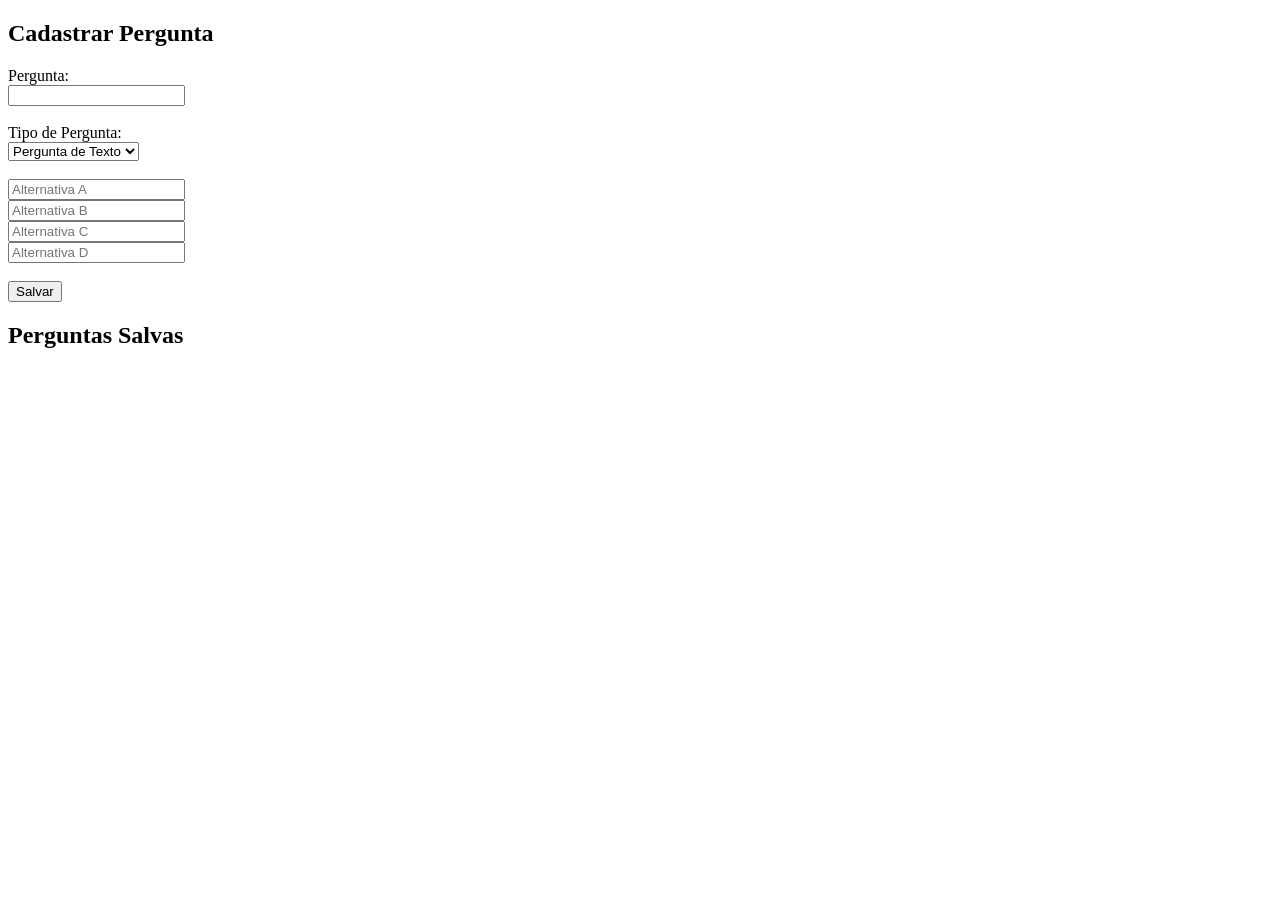
<file: AV1_Banco/index.html>
<!DOCTYPE html>
<html lang="pt-br">
<head>
<meta charset="UTF-8">
<title>AV1 com Banco de Dados</title>
</head>
<body>
    <h2>Cadastrar Pergunta</h2>

    <form id="formCadastro">

        <input type="hidden" id="idPerguntaEdicao" value="">

        <label>Pergunta:</label><br>
        <input type="text" id="txtPergunta" required><br><br>

        <label>Tipo de Pergunta:</label><br>
        <select id="selectTipo">
            <option value="texto">Pergunta de Texto</option>
            <option value="multipla_escolha">Múltipla Escolha</option>
        </select><br><br>

        <div id="blocoAlternativas">
            <input type="text" id="altA" placeholder="Alternativa A"><br>
            <input type="text" id="altB" placeholder="Alternativa B"><br>
            <input type="text" id="altC" placeholder="Alternativa C"><br>
            <input type="text" id="altD" placeholder="Alternativa D"><br><br>
        </div>
        <button type="submit">Salvar</button>
    </form>

    <h2>Perguntas Salvas</h2>

    <div id="listaPerguntas"></div>

    <script src="app.js"></script>
</body>
</html>
</file>
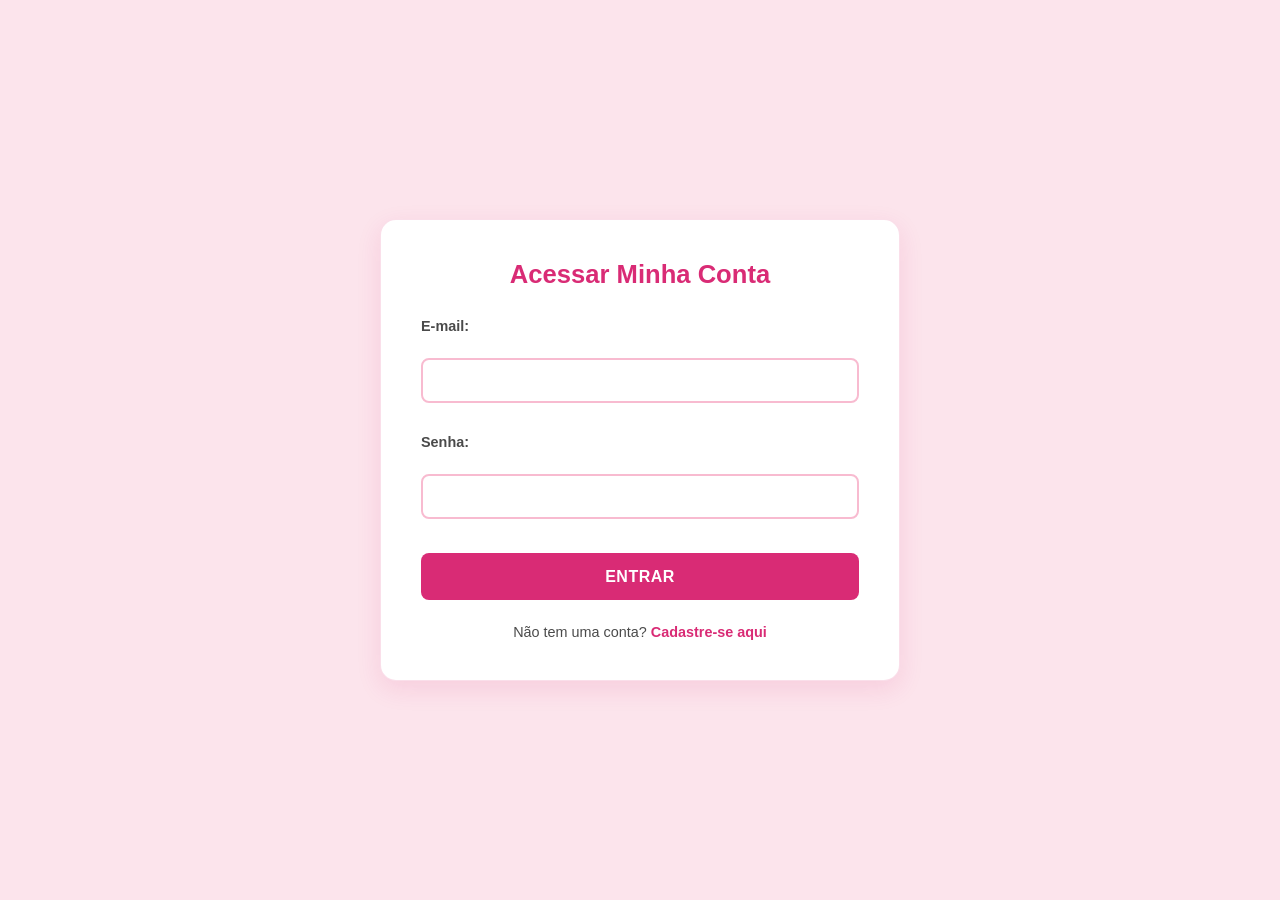
<file: AV2/index.html>
<!DOCTYPE html>
<html lang="pt-BR">
<head>
<meta charset="UTF-8">
<title>Agendamento</title>
<link rel="stylesheet" href="style.css">
</head>
<body>

    <form id="formAgendamento">
        <h2>Marcar Atendimento</h2>

        <div id="secaoFormulario">
            <label>Data e Hora do Atendimento:</label><br>
            <input type="datetime-local" id="datahora" min="2026-06-22T08:00" required>

            <br><br>
            <label>Categoria de Serviço:</label><br>
            <select id="selectCategoria" required>
                <option value="">Selecione uma categoria</option>
                <option value="cabelo">Cabelo</option>
                <option value="manicure">Manicure</option>
                <option value="barba">Barba</option>
                <option value="sobrancelhas">Sobrancelhas</option>
                <option value="massagens">Massagens</option>
                <option value="pacotes">Pacotes Especiais</option>
            </select><br><br>

            <div id="blocoCabelo" style="display: none;">
                <label>Procedimentos de Cabelo:</label><br>
                <select id="selectCabelo">
                    <option value="">Escolha o procedimento.</option>
                    <option value="corte_simples">Corte Simples Feminino - R$ 60,00</option>
                    <option value="pintar_cabelo">Pintar Cabelo - R$ 45,00</option>
                    <option value="progressiva_curto">Progressiva Curto - R$ 40,00</option>
                    <option value="corte_disfarcado">Corte Máquina Disfarçado - R$ 30,00</option>
                    <option value="corte_undercut">Corte Undercut - R$ 35,00</option>
                </select><br><br>
            </div>

            <div id="blocoManicure" style="display: none;">
                <label>Procedimentos de Manicure:</label><br>
                <select id="selectManicure">
                    <option value="">Escolha o procedimento</option>
                    <option value="unha_de_gel">Colocação de Unhas de Gel - R$ 80,00</option>
                    <option value="banho_fibra">Banho de Fibra - R$ 40,00</option>
                    <option value="manutenção_gel">Manutenção de Unhas de Gel - R$ 30,00</option>
                </select><br><br>
            </div>

            <div id="blocoBarba" style="display: none;">
                <label>Procedimentos de Barba:</label><br>
                <select id="selectBarba">
                    <option value="">Escolha o procedimento</option>
                    <option value="barba_simples">Barba Simples - R$ 20,00</option>
                    <option value="barba_pigmentada">Barba Pigmentada - R$ 35,00</option>
                </select><br><br>
            </div>

            <div id="blocoSobrancelhas" style="display: none;">
                <label>Procedimentos de Sobrancelhas:</label><br>
                <select id="selectSobrancelhas">
                    <option value="">Escolha o procedimento</option>
                    <option value="sobrancelha_masculina">Sobrancelha Masculina - R$ 25,00</option>
                    <option value="design_sobrancelha">Design de Sobrancelha - R$ 25,00</option>
                </select><br><br>
            </div>

            <div id="blocoMassagen" style="display: none;">
                <label>Procedimentos de Massagem:</label><br>
                <select id="selectMassagen">
                    <option value="">Escolha o procedimento</option>
                    <option value="massagem_marreta">Massagem com Marreta (1h) - R$ 70,00</option>
                </select><br><br>
            </div>

            <div id="blocoPacotes" style="display: none;">
                <label>Escolha o seu Pacote:</label><br>
                <select id="selectPacotes">
                    <option value="">Selecione o pacote</option>
                    <option value="dia_dos_pais">Especial Dia dos Pais - R$ 50,00</option>
                    <option value="beleza_completa">Belaza Completa - R$ 75,00</option>
                </select><br><br>
            </div>

            <label>Profissional:</label><br>
            <select id="selectProfissional" required>
                <option value="">Selecione o profissional</option>
                <optgroup label="Seus Favoritos">
                    <option value="pedro_barbeiro">Pedro (Barbeiro)</option>
                    <option value="miriam_sobrancelha">Mirian (Designer de Sobrancelha)</option>
                </optgroup>
                <optgroup label="Todos os profissionais">
                    <option value="josé_cabeleireiro">José (Cabeleireiro)</option>
                    <option value="joao_manicure">João (Manicure)</option>
                    <option value="maria_massagista">Maria (Massagista)</option>
                </optgroup>
            </select><br><br>

            <label>Método de Pagamento:</label><br>
            <select id="selectPagamento" required>
                <option value="">Escolha como pagar</option>
                <option value="pix">PIX</option>
                <option value="credito">Cartão de Crédito</option>
                <option value="debito">Cartão de Débito</option>
            </select><br><br>

            <div id="blocoCartao" style="display: none;">
                <h4>Informações do Cartão</h4>
                <label>Número do Cartão:</label><br>
                <input type="text" id="cartao" placeholder="0000 0000 0000 0000"><br><br>

                <label>Validade:</label>
                <input type="text" id="validade" placeholder="MM/AA" size="5">

                <label style="margin-left: 10px;">CVV:</label>
                <input type="text" id="cvv" placeholder="123" size="3"><br><br>
            </div>

            <div id="blocoPix" style="display: none;">
                <h4>Pagamento via PIX</h4>
                <p>O QR Code / Chave Pix será exibido após a confirmação final.</p>
            </div>

            <button type="button" id="btnAvancar">Avançar</button>
        </div>

        <div id="secaoConfirmacao" style="display: none;">
            <h3>Confirme seus Dados</h3>
            <div id="resumoAgendamento" style="background: rgba(255,255,255,0.05); padding: 15px; border-radius: 8px; margin-bottom: 15px;">
            </div>

            <button type="button" id="btnVoltar">Voltar e Editar</button>
            <button type="submit" id="btnFinalizar">Confirmar e Finalizar Agendamento</button>
        </div>
        
    </form>

    <script src="script.js"></script>
</body>
</html>
</file>
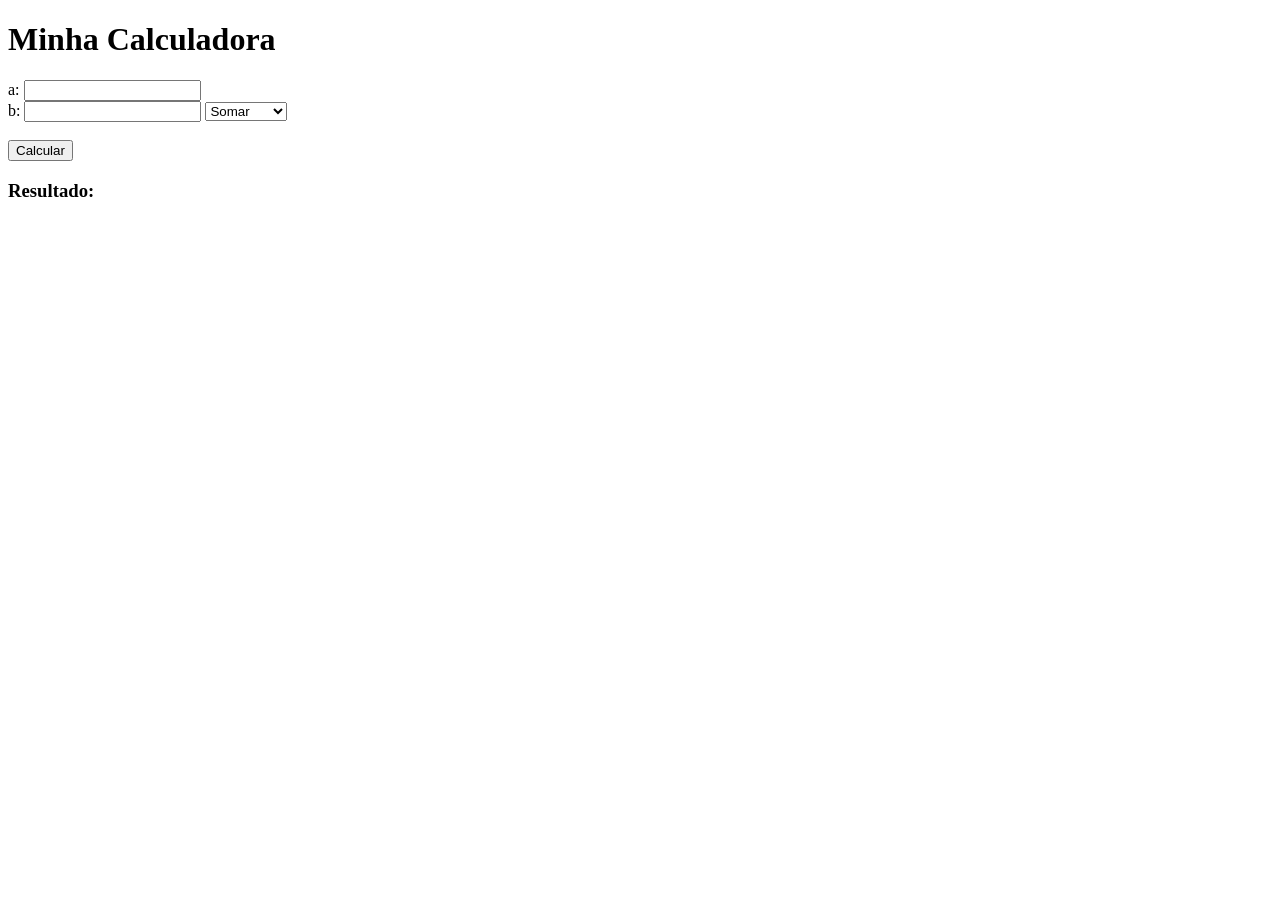
<file: calculadora.html>
<!DOCTYPE html>
<html>
<body>
<h1>Minha Calculadora</h1>

<form id="calculadora">
    a: <input type="number" id="a"><br>
    b: <input type="number" id="b">

    <select id="operacao">
        <option value="soma">Somar</option>
        <option value="subtracao">Subtrair</option>
        <option value="multiplicacao">Multiplicar</option>
        <option value="divisao">Dividir</option>
        <option value="potenciacao">Potencia</option>
        <option value="radiciacao">Raiz</option>
    </select>
    <br><br>
    <button type="button" onclick="calcular()">Calcular</button>
</form>

<h3 id="displayResultado">Resultado: </h3>

<script>
    function calcular() {
        let a = parseFloat(document.getElementById('a').value);
        let b = parseFloat(document.getElementById('b').value);
        let o = document.getElementById('operacao').value;
        let resultado;

        if (o === "soma") {
            resultado = a + b;
        } else if (o === "subtracao") {
            resultado = a - b;
        } else if (o === "multiplicacao") {
            resultado = a * b;
        } else if (o === "divisao") {
            if (b !== 0) {
                resultado = a / b;
            } else {
                resultado = "Erro";
            }
        } else if (o === "potenciacao") {
            resultado = Math.pow(a, b);
        } else if (o === "radiciacao") {
            if (b !== 0 && b>0) {
                resultado = Math.pow(a, 1/b);
            } else {
                resultado = "Erro";
            }
        }

        document.getElementById('displayResultado').innerText = "Resultado: " + resultado;

    }
</script>

</body>
</html>
</file>
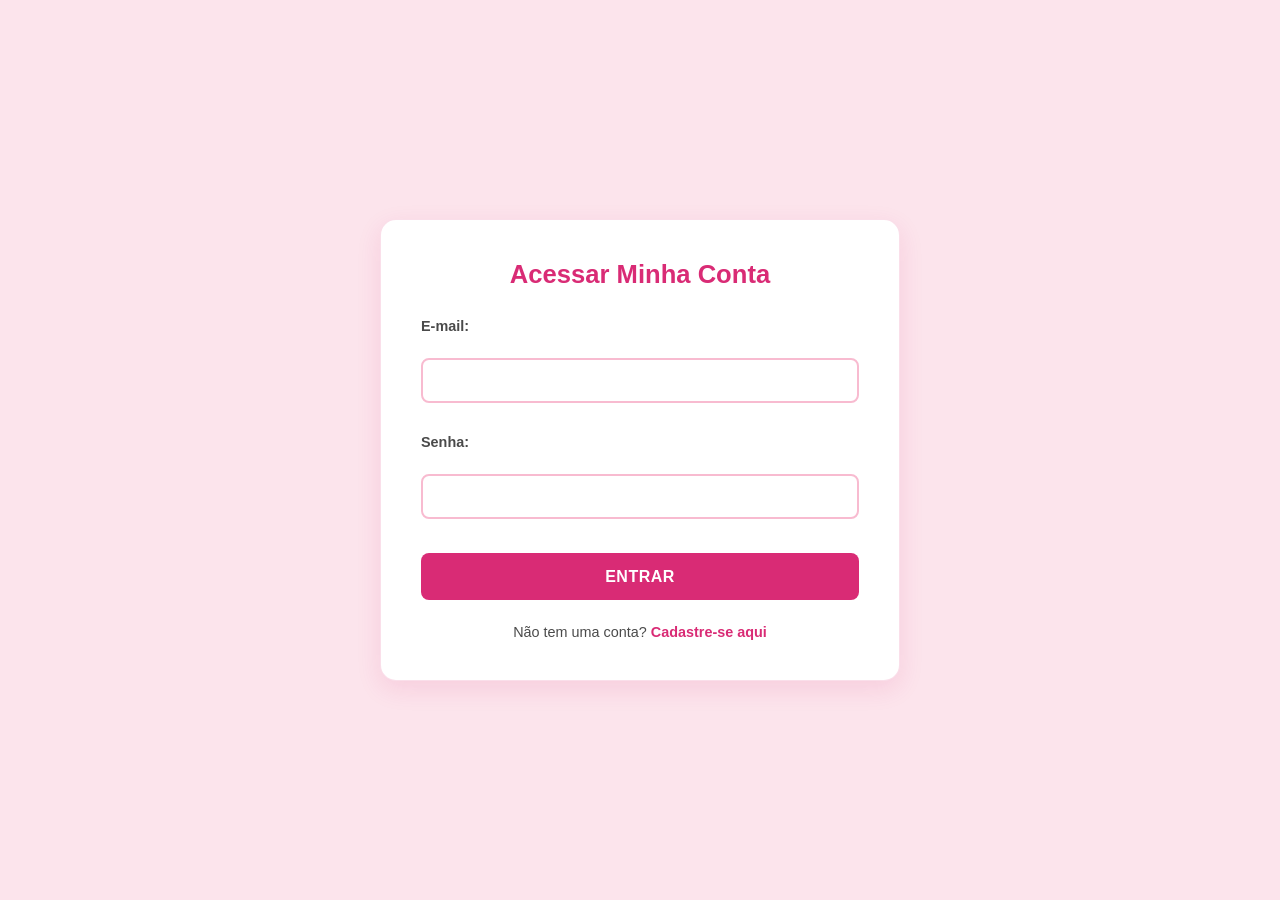
<file: AV2/login.html>
<!DOCTYPE html>
<html lang="pt-BR">
<head>
<meta charset="UTF-8">
<title>Entrar / Cadastrar</title>
<link rel="stylesheet" href="style.css">
</head>
<body>

    <div id="secaoLogin">
        <h2>Acessar Minha Conta</h2>
        <form id="formLogin">
            <label>E-mail:</label><br>
            <input type="email" id="loginEmail" required><br><br>

            <label>Senha:</label><br>
            <input type="password" id="loginSenha" required><br><br>

            <button type="submit">Entrar</button>
        </form>
        <p>Não tem uma conta? <a href="#" id="linkParaCadastro">Cadastre-se aqui</a></p>
    </div>

    <div id="secaoCadastro" style="display: none;">
        <h2>Criar Nova Conta</h2>
        <form id="formCadastro">
            <label>Nome Completo:</label><br>
            <input type="text" id="cadNome" required><br><br>

            <label>E-mail:</label><br>
            <input type="email" id="cadEmail" required><br><br>

            <label>Senha:</label><br>
            <input type="password" id="cadSenha" required><br><br>

            <button type="submit">Finalizar Cadastro</button>
        </form>
        <p>Já tem uma conta? <a href="#" id="linkParaLogin">Faça o login aqui</a></p>
    </div>

    <script src="login.js"></script>
</body>
</html>
</file>
<file: AV2/style.css>
:root {
    --rosa-escuro: #d92b75;
    --rosa-claro: #fce4ec;
    --branco: #ffffff;
    --texto-escuro: #4a4a4a;
    --borda: #f8bbd0;
    --fonte: 'Montserrat', 'Segoe UI', sans-serif;
}

* {
    margin: 0;
    padding: 0;
    box-sizing: border-box;
}

body {
    font-family: var(--fonte);
    background-color: var(--rosa-claro);
    color: var(--texto-escuro);
    display: flex;
    justify-content: center;
    align-items: center;
    min-height: 100vh;
    padding: 2rem 1rem;
}

#formAgendamento, #secaoLogin, #secaoCadastro {
    background-color: var(--branco);
    padding: 2.5rem;
    border-radius: 16px;
    box-shadow: 0 8px 24px rgba(217, 43, 117, 0.12);
    width: 100%;
    max-width: 520px;
    border: 1px solid rgba(217, 43, 117, 0.15);
}

#formLogin, #formCadastro {
    width: 100%;
}

h2 {
    color: var(--rosa-escuro);
    text-align: center;
    margin-bottom: 1.8rem;
    font-weight: 700;
    font-size: 1.6rem;
}

h4 {
    color: var(--rosa-escuro);
    margin-top: 0.5rem;
    margin-bottom: 1rem;
    font-size: 1.1rem;
    border-bottom: 2px dashed var(--borda);
    padding-bottom: 0.5rem;
}

label {
    display: block;
    margin-top: 0.8rem;
    margin-bottom: 0.4rem;
    color: var(--texto-escuro);
    font-weight: 600;
    font-size: 0.9rem;
}

input[type="text"],
input[type="password"],
input[type="email"],
input[type="datetime-local"],
select {
    width: 100%;
    padding: 0.75rem 1rem;
    border: 2px solid var(--borda);
    border-radius: 8px;
    background-color: var(--branco);
    color: var(--texto-escuro);
    font-family: var(--fonte);
    font-size: 0.95rem;
    transition: all 0.3s ease;
    outline: none;
}

input:focus, select:focus {
    border-color: var(--rosa-escuro);
    box-shadow: 0 0 0 4px rgba(217, 43, 117, 0.15);
}

optgroup {
    font-weight: bold;
    color: var(--rosa-escuro);
    background-color: var(--branco);
}

optgroup option {
    font-weight: normal;
    color: var(--texto-escuro);
}

#blocoCabelo, #blocoManicure, #blocoBarba, 
#blocoSobrancelhas, #blocoMassagen, #blocoPacotes,
#blocoCartao, #blocoPix {
    background-color: rgba(252, 228, 236, 0.4);
    padding: 1.2rem;
    border-radius: 8px;
    margin-top: 1rem;
    margin-bottom: 1rem;
    border-left: 5px solid var(--rosa-escuro);
}

#blocoPix p {
    font-size: 0.9rem;
    text-align: center;
    color: var(--texto-escuro);
    padding: 0.5rem 0;
}

button {
    width: 100%;
    background-color: var(--rosa-escuro);
    color: var(--branco);
    border: none;
    padding: 0.9rem;
    border-radius: 8px;
    font-size: 1rem;
    font-weight: 700;
    cursor: pointer;
    margin-top: 1.5rem;
    text-transform: uppercase;
    letter-spacing: 0.5px;
    transition: all 0.3s ease;
}

button[type="submit"], #btnAvancar, #btnFinalizar {
    background-color: var(--rosa-escuro);
    color: var(--branco);
    border: none;
    margin-top: 1rem;
}

button[type="submit"]:hover, #btnAvancar:hover, #btnFinalizar:hover {
    background-color: #b81d5b;
    transform: translateY(-2px);
    box-shadow: 0 4px 12px rgba(217, 43, 117, 0.3);
}

button[type="submit"]:active, #btnAvancar:active, #btnFinalizar:active {
    transform: translateY(0);
}

#btnVoltar {
    background-color: transparent;
    color: var(--rosa-escuro);
    border: 2px solid var(--rosa-escuro);
    margin-top: 1rem;
}

#btnVoltar:hover {
    background-color: var(--rosa-claro);
    transform: translateY(-2px);
}

p {
    text-align: center;
    margin-top: 1.5rem;
    font-size: 0.9rem;
    color: var(--texto-escuro);
}

p a {
    color: var(--rosa-escuro);
    text-decoration: none;
    font-weight: 600;
    transition: color 0.2s ease;
}

p a:hover {
    color: #b81d5b;
    text-decoration: underline;
}
</file>
